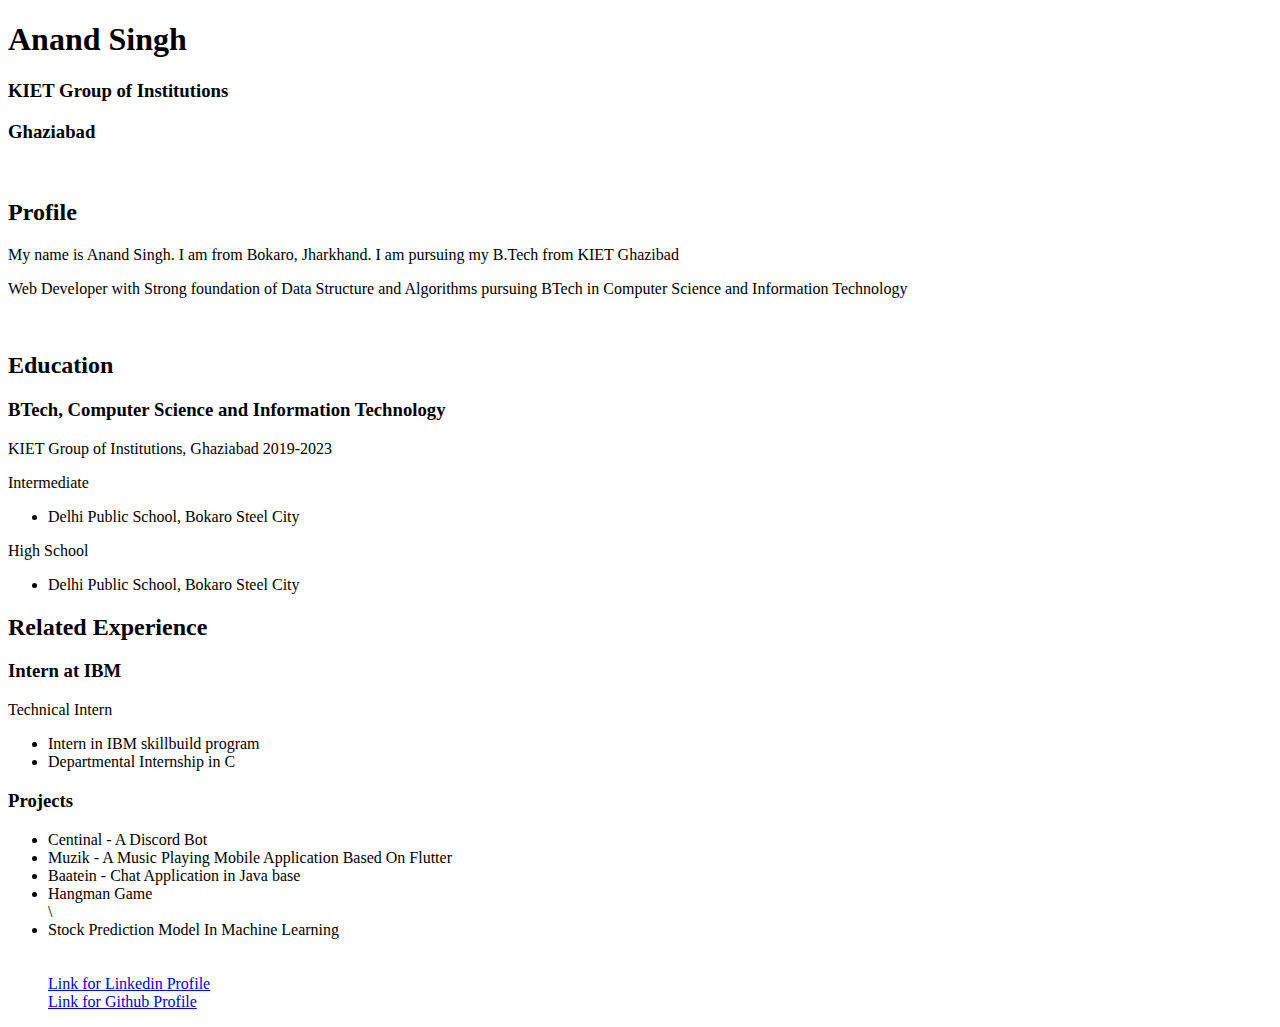
<file: submit.html>
<!DOCTYPE html>
<html>
<head>
<title>Anand Singh</title>
</head>
<body>
<h1>Anand Singh</h1>
<h3>KIET Group of Institutions</h3>
<h3>Ghaziabad</h3>
<br/>
<h2>Profile</h2>
<p>My name is Anand Singh. I am from Bokaro, Jharkhand. I am pursuing my B.Tech from KIET Ghazibad</p>
<p>Web Developer with Strong foundation of Data Structure and Algorithms pursuing 
BTech in Computer Science and Information Technology</p>
<br />
<h2>Education</h2>
<h3>BTech, Computer Science and Information Technology</h3>
<p>KIET Group of Institutions, Ghaziabad 2019-2023</p>
<p>Intermediate</p>
<ul><li>Delhi Public School, Bokaro Steel City</li></ul>
<p>High School</p>
<ul><li>Delhi Public School, Bokaro Steel City</li></ul>
<h2>Related Experience</h2>
<h3>Intern at IBM</h3>
<p>Technical Intern</p>
<ul>
<li>Intern in IBM skillbuild program</li>
<li>Departmental Internship in C</li>
</ul>
<h3>Projects</h3>
<ul>
<li>Centinal - A Discord Bot</li>
<li>Muzik - A Music Playing Mobile Application Based On Flutter</li>
<li>Baatein - Chat Application in Java base</li>
<li>Hangman Game</li>\
<li>Stock Prediction Model In Machine Learning</li>
<br/>
<br/>
<a href="https://in.linkedin.com/in/iamtheanandsingh">Link for Linkedin Profile</a>
<br />
<a href="https://github.com/iamtheanandsingh">Link for Github Profile </a>
</body>
</html>
</file>
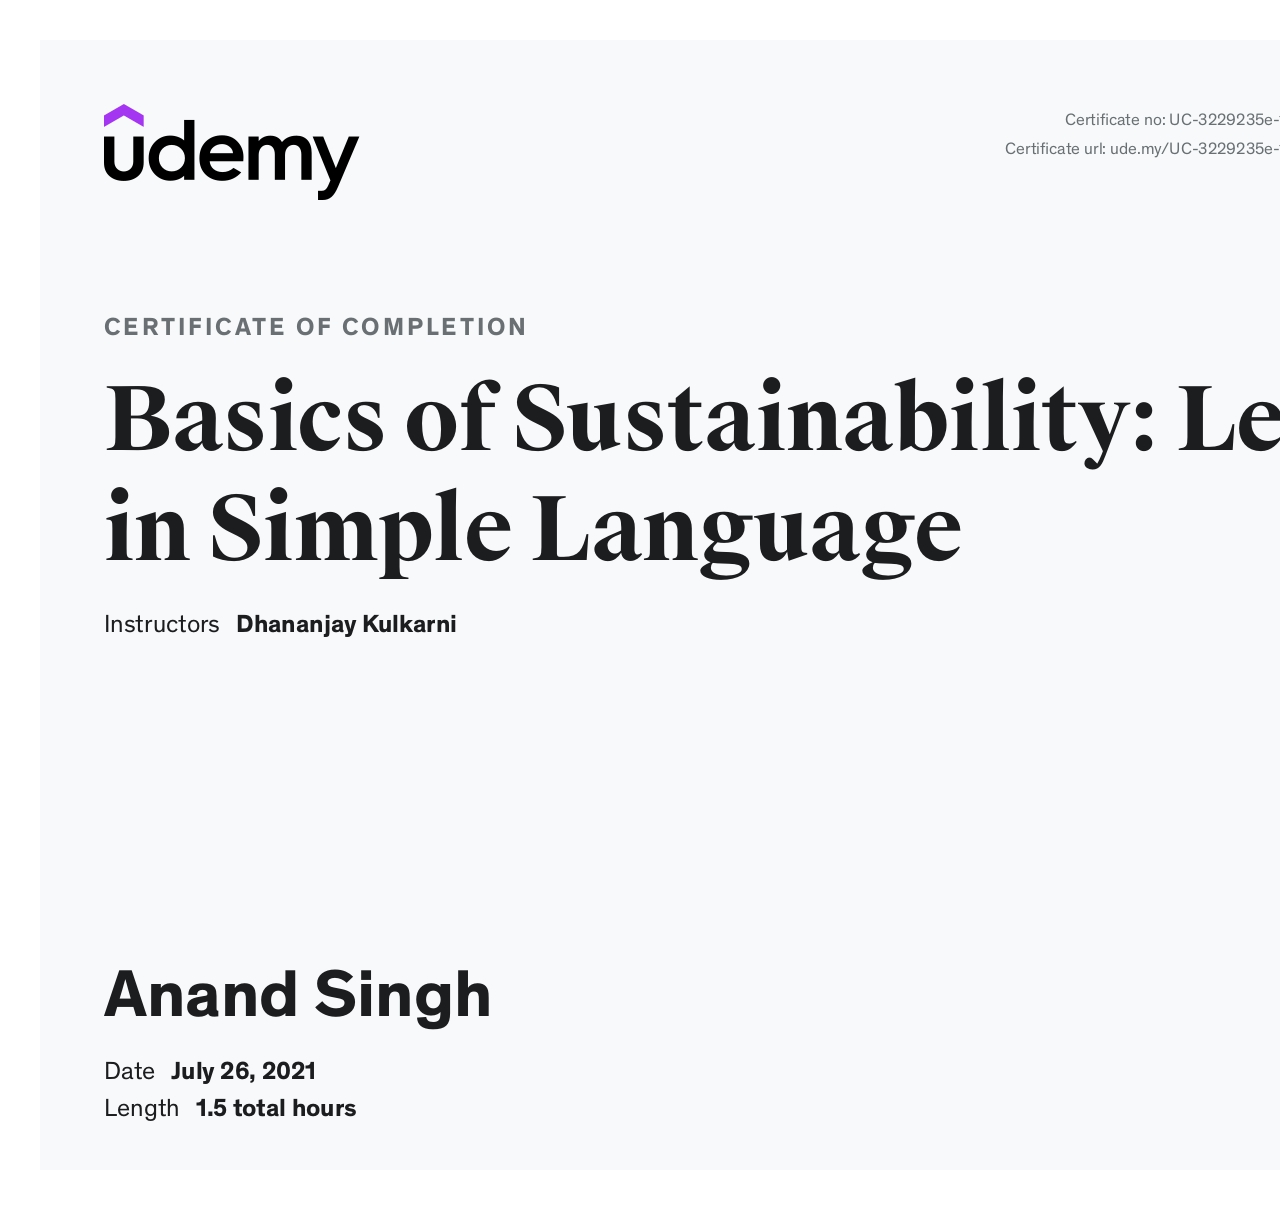
<file: Personal Site/achievments.html>
<!DOCTYPE html>
<html lang="en">
<head>
    <meta charset="UTF-8">
    <meta http-equiv="X-UA-Compatible" content="IE=edge">
    <meta name="viewport" content="width=device-width, initial-scale=1.0">
    <title>My Achievements!</title>
</head>
<body>
    <div id="cerificate1"
    style="line-height: 20px;"><img src="certificatesustain.jpg"></div>
    <div></div>
</body>
</html>
</file>
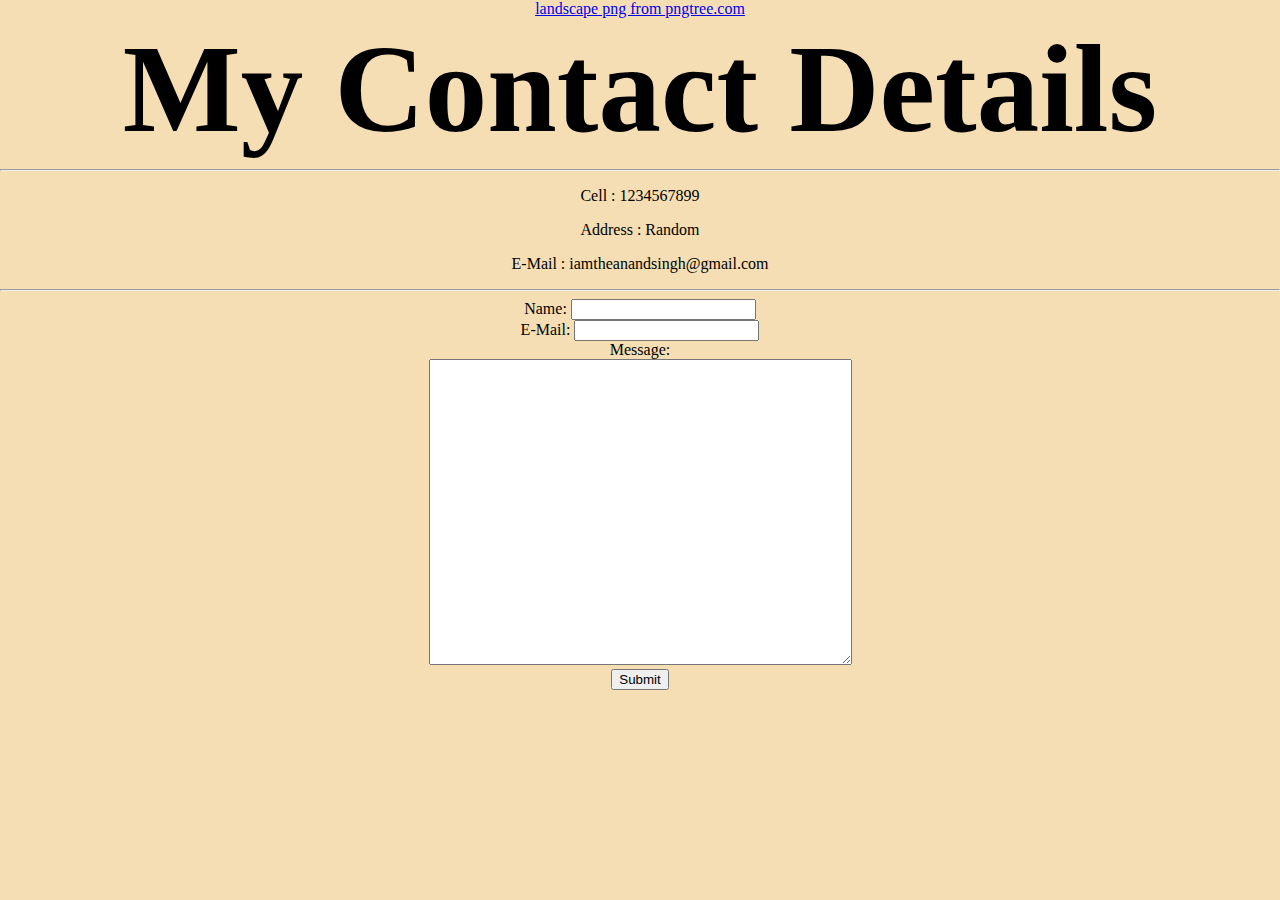
<file: Personal Site/contact.html>
<!DOCTYPE html>
<html>
    <head>
        <meta charset="utf-8">
        <title>
            Contact Me!
        </title>
        <a href='https://pngtree.com/so/landscape'>landscape png from pngtree.com</a>
        <link rel="stylesheet" href="css/styles.css">
    </head>
    <body>
        <h1>
            My Contact Details
        </h1>
        <hr>
        <p>Cell : 1234567899</p>
        <p>Address : Random</p>
        <p>E-Mail : iamtheanandsingh@gmail.com</p>
        <hr>
        <form action="mailto:unofficalanand@gmail.com" method="post" enctype="text/plain">
            <label>Name:</label>
            <input type="text" name = "Name" value = ""><br>
            <label>E-Mail:</label>
            <input type="email" name = "Email" value = ""><br>
            <label>Message:</label><br>
            <textarea name ="name" rows="20" cols="50"></textarea><br>
            <input type="submit" name = "">
         </form>
    </body>
</html>
</file>
<file: Personal Site/css/styles.css>
body {
    background-color:wheat;
    margin: 0; 
    text-align: center;
    font-family: 'Qahiri', serif;
}

h1 {
    font-style: 'Sacramento', sans-serif;
    margin: 0 auto 0 auto;
    font-size: 125px;
}

h2 {
    font-family: 'Montserrat', sans-serif;
    font-size: large;
}

h3 {
    font-family: 'Montserrat', sans-serif;
    font-size: xx-large;
}

.clouds{
    position: absolute;
    right: 60%;
    bottom: 80%;
    align-content: center;
}

.middle-container{
    margin-top: 900px;
    font-size: 20px;
    font-family: 'Times New Roman', Times, serif;
}

.name-container{
    margin-top: 150px;
}

.house{
    position: absolute;
    align-self: center;
    margin-left: 150px;
}

.profile{
    border-radius: 20px;
    size: inherit;
}

.sun{
    position: absolute;
    margin-left: 1000px;
    margin-top: -300px;
}

.bottom-container{
    font-family: Verdana, Geneva, Tahoma, serif;
    padding: 10px;
    margin-top: 10px;
    font-size: 20px;
}

.linked{
    size: 0px;
}

div {
    text-align: center;
    align-content: center;
}
</file>
